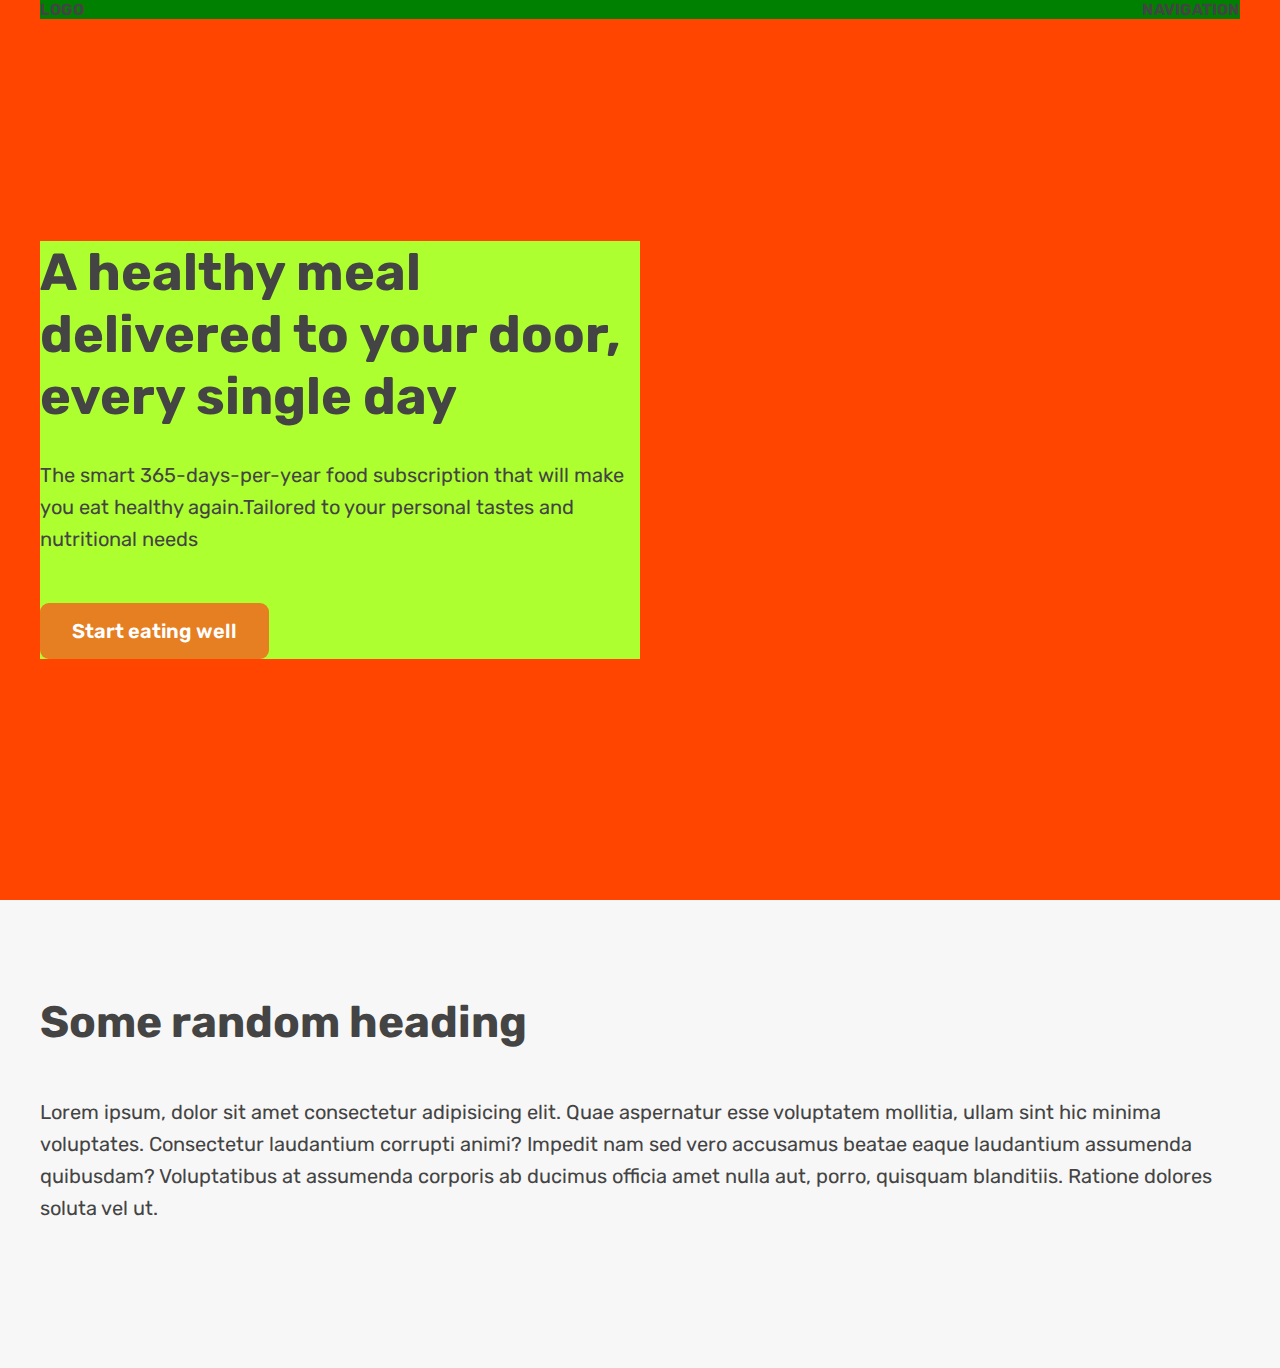
<file: index.html>
<!DOCTYPE html>
<html lang="en">
<head>
    <meta charset="UTF-8">
    <meta http-equiv="X-UA-Compatible" content="IE=edge">
    <meta name="viewport" content="width=device-width, initial-scale=1.0">
    <title>Omnifood Hero Section</title>
    <link rel="stylesheet" href="style.css">
</head>
<body>
    <header>
        <nav class="container">
            <div class="logo">LOGO</div>
            <div class="navigation">NAVIGATION</div>
        </nav>

        <div class="header-container">
            <div class="header-container-inner">
                <h1>A healthy meal delivered to your door, every single day</h1>
                <p>The smart 365-days-per-year food subscription that will make you eat healthy again.Tailored to your personal tastes and nutritional needs</p>
                <a href="#" class="btn">Start eating well</a>
            </div>
        </div>


    </header>

    <section>
        <div class="container">
            <h2>Some random heading</h2>
            <p>Lorem ipsum, dolor sit amet consectetur adipisicing elit. Quae aspernatur esse voluptatem mollitia, ullam sint hic minima voluptates. Consectetur laudantium corrupti animi? Impedit nam sed vero accusamus beatae eaque laudantium assumenda quibusdam? Voluptatibus at assumenda corporis ab ducimus officia amet nulla aut, porro, quisquam blanditiis. Ratione dolores soluta vel ut.</p>
        </div>
    </section>
</body>
</html>
</file>
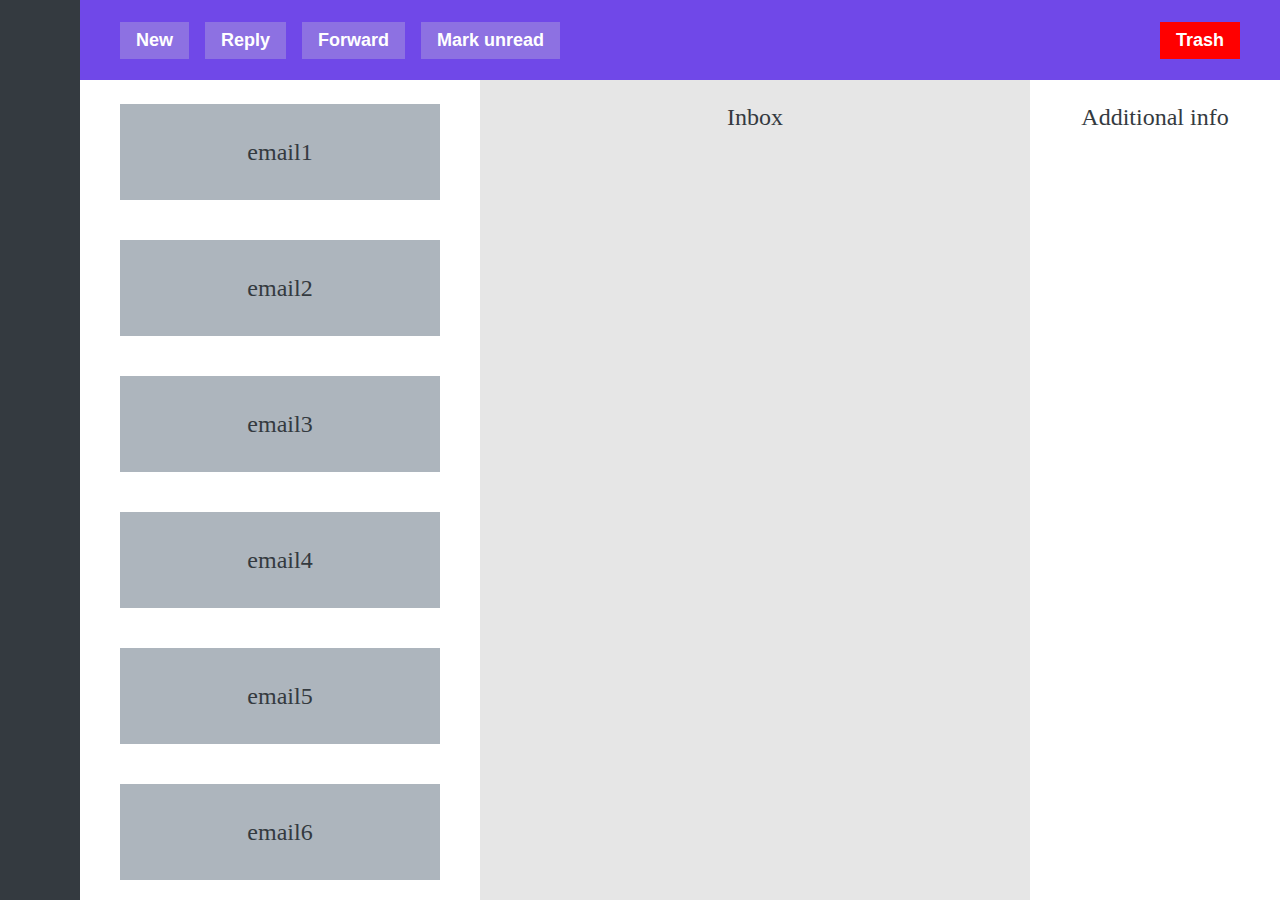
<file: 02-app-layout.html>
<!DOCTYPE html>
<html lang="en">
<head>
    <meta charset="UTF-8">
    <meta http-equiv="X-UA-Compatible" content="IE=edge">
    <meta name="viewport" content="width=device-width, initial-scale=1.0">
    <title>Document</title>
    <link rel="stylesheet" href="layout.css">
</head>
<body>
    <nav>Nav</nav>
    <menu>
        <button>New</button>
        <button>Reply</button>
        <button>Forward</button>
        <button>Mark unread</button>
        <button>Trash</button>

    </menu>
    <section>Inbox</section>
    <main>
        <div class="email">email1</div>
        <div class="email">email2</div>
        <div class="email">email3</div>
        <div class="email">email4</div>
        <div class="email">email5</div>
        <div class="email">email6</div>
        <div class="email">email7</div>
        <div class="email">email8</div>
        <div class="email">email9</div>
        <div class="email">email10</div>
        <div class="email">email11</div>
        <div class="email">email12</div>
    </main>
    <aside>Additional info</aside>
</body>
</html>
</file>
<file: style.css>
/*
SPACING SYSTEM (px)
2 / 4 / 8 / 12 / 16 / 24 / 32 / 48 / 64 / 80 / 96 / 128

FONT SIZE SYSTEM (px)
10 / 12 / 14 / 16 / 18 / 20 / 24 / 30 / 36 / 44 / 52 / 62 / 74 / 86 / 98

MAIN COLOR : #087f5b
GREY COLOR : #343a40
 */

  @import url('https://fonts.googleapis.com/css2?family=Rubik:wght@400;500;700&display=swap');


 *{
    margin:0 ; 
    padding:0;
    box-sizing:border-box;
    font-family: 'Rubik', sans-serif;
    color: #444;
 }

 header{
    height: 100vh;
    background-color: orangered;
    position: relative;
 }

 .container{
    margin: 0 auto;
    width: 1200px;
 }

 .header-container{
    width: 1200px;
    position: absolute;
    left: 50%;
    top: 50%;
    transform: translate(-50%, -50%);
 }

 .header-container-inner{
    width: 50%;
    background-color: greenyellow;
 }

 nav{
    font-size: 20;
    font-weight: 700;
    display: flex;
    justify-content: space-between;
    background-color: green;
 }

 h1{
    font-size: 52px;
    margin-bottom: 32px;
 }

 p {
    font-size: 20px;
    line-height: 1.6;
    margin-bottom: 48px;
 }
.btn:link,
.btn:visited{
font-size: 20px;
font-weight: 600;
background-color: #e67e22;
color:#fff;
text-decoration: none;
display: inline-block;
padding: 16px 32px;
border-radius: 9px;
}

h2{
    font-size: 44px;
    margin-bottom: 48px;
}

section{
    padding: 96px 0;
    background-color: #f7f7f7;
}
</file>
<file: layout.css>
*{
    margin: 0;
    padding: 0;
    box-sizing: border-box;
    color:#343a40;
    font-size: 24px;
}

body{
    height: 100vh;
    display: grid;
    grid-template-columns: 80px 400px 1fr 250px;
    grid-template-rows: 80px 1fr;
}

nav{
    background: #343a40;
    grid-row: 1/-1;
    text-align: center;
}

menu{
    background-color: #7048e8;
    color:#f3ecec;
    grid-column: 2/-1;
    display: flex;
    gap:16px;
    align-items: center;
    padding: 0 40px;    
}

menu button{
    padding:8px 16px;
    font-size: 18px;
    font-weight: 600;
    border: none;
    background-color: rgba(210, 210, 211, 0.3);
    color:#fff;
    display: inline-block;
    text-align: center;
}

section{
    background-color: #e6e6e6;
    grid-column: 3/4;
    text-align: center;

}

aside{
    grid-row: 2/-1;
    grid-column: 4/5;
    text-align: center;
}

main{
    grid-column: 2/3;
    grid-row: 2/-1;
    text-align: center;
    display: flex;
    flex-direction: column;
    gap:40px;
    padding: 0 40px;
    overflow:scroll;
}

nav, section, aside, main{
    padding-top: 24px;
}

menu button:last-child{
    margin-left: auto;
    background-color: rgba(255, 0, 0);
}

.email{
    background: #adb5bd;
    height: 96px;
    display: flex;
    justify-content: center;
    align-items: center;
    min-height: 96px;
}
</file>
